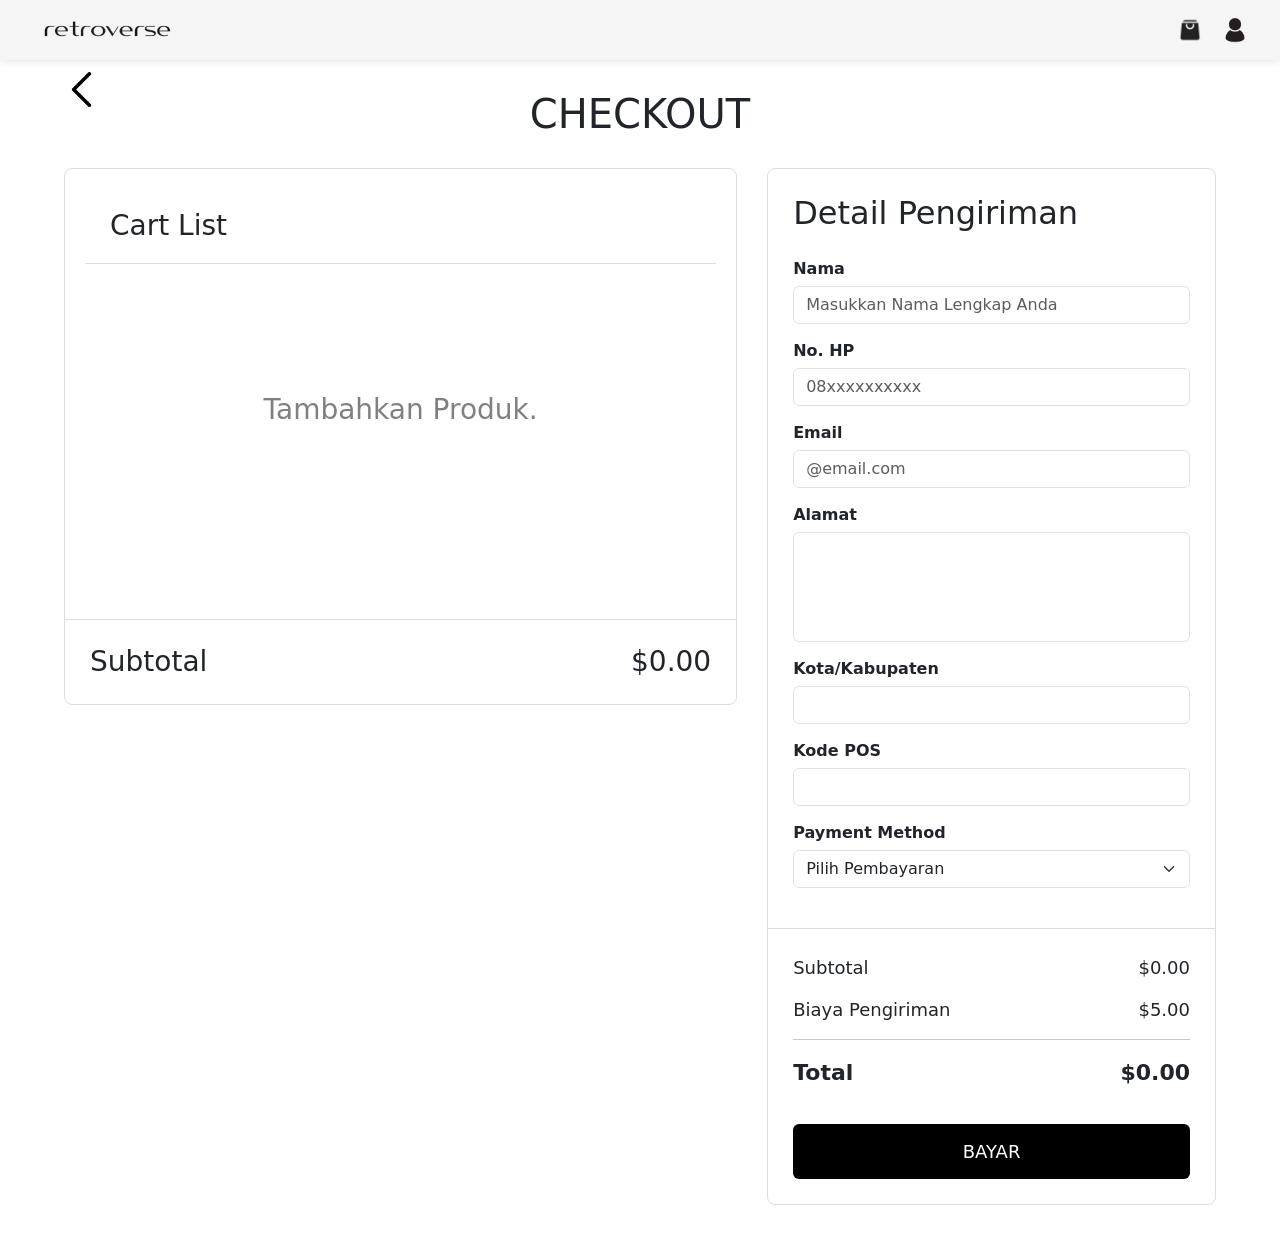
<file: checkout.html>
<!DOCTYPE html>
<html lang="en">

<head>
    <meta charset="UTF-8">
    <meta name="viewport" content="width=device-width, initial-scale=1.0">
    <title>Checkout | Retroverse</title>
    <link rel="stylesheet" href="styleHomepage.css">
    <link rel="stylesheet" href="styleCheckout.css">
    <link href="https://cdn.jsdelivr.net/npm/bootstrap@5.3.0/dist/css/bootstrap.min.css" rel="stylesheet">
</head>
<body>
    <!-- ================= NAVBAR ================= -->
    <nav class="navbar-home">
        <img src="img/logo-nav.png" alt="Logo Retroverse" class="logo-home">
        <div class="nav-icons">
            <a href="homepage.html">
                <img src="img/cart-icon.png" class="cart">
            </a>
            <a href="profile.html">
                <img src="img/profile.png" class="cart">
            </a>
        </div>
    </nav>
    <!-- ================= TITLE ================= -->
    <div class="checkout-header">
        <a href="homepage.html">
            <img src="img/back.png" alt="Back Button" class="back-button">
        </a>
        <h1 class="h1-co">CHECKOUT</h1>
    </div>
    <!-- ================= CONTAINER ================= -->
    <div class="checkout-container">
        <!-- ========================================= -->
                        <!-- KOLOM KIRI -->
        <!-- ========================================= -->
        <div class="checkout-left">
            <div class="cart-list">
                <div class="checkout-title">
                    <h2>Cart List</h2>
                </div>

                <!-- isi cart otomatis -->
                <div id="checkoutItems">
                </div>
            </div>
            <div class="cart-total">
                <div>
                    <h3>Subtotal</h3>
                </div>
                <div>
                    <h3 id="subtotalText">$0.00</h3>
                </div>
            </div>
        </div>
         <!-- ========================================= -->
                        <!-- KOLOM KANAN -->
        <!-- ========================================= -->
        <div class="checkout-right">
            <div class="checkout-form">
                <h2>Detail Pengiriman</h2>
                <div class="form-data">
                    <label class="form-label">Nama</label>
                    <input type="text" class="form-control" id="fullName" placeholder="Masukkan Nama Lengkap Anda">
                </div>
                <div class="form-data">
                    <label class="form-label">No. HP</label>
                    <input type="text" class="form-control" id="phoneNumber" placeholder="08xxxxxxxxxx">
                </div>
                <div class="form-data">
                    <label class="form-label">Email</label>
                    <input type="email" class="form-control" id="email" placeholder="@email.com">
                </div>
                <div class="form-data">
                    <label class="form-label">Alamat</label>
                    <textarea class="form-control" rows="4" id="address"></textarea>
                </div>
                <div class="row">
                    <div class="detail-addres form-data">
                        <label class="form-label">Kota/Kabupaten</label>
                        <input type="text" class="form-control" id="city">
                    </div>
                    <div class="detail-addres form-data">
                        <label class="form-label">Kode POS</label>
                        <input type="text" class="form-control" id="postalCode">
                    </div>
                </div>
                <div class="payment-section">
                    <label class="form-label">Payment Method</label>
                    <select class="form-select" id="paymentMethod">
                        <option value="">Pilih Pembayaran</option>
                        <option>Transfer Bank</option>
                        <option>E-Wallet</option>
                        <option>COD</option>
                    </select>
                </div>
            </div>
            <div class="payment-summary">
                <div class="summary-row">
                    <span>Subtotal</span>
                    <span id="summarySubtotal">$0.00</span>
                </div>
                <div class="summary-row">
                    <span>Biaya Pengiriman</span>
                    <span>$5.00</span>
                </div>
                <hr>
                <div class="summary-row total">
                    <span>Total</span>
                    <span id="summaryTotal">$5.00</span>
                </div>
                <button class="btn-pay" onclick="checkoutOrder()">
                    BAYAR
                </button>
            </div>
        </div>
    </div>
    <script src="checkout.js"></script>
</body>
</html>
</file>
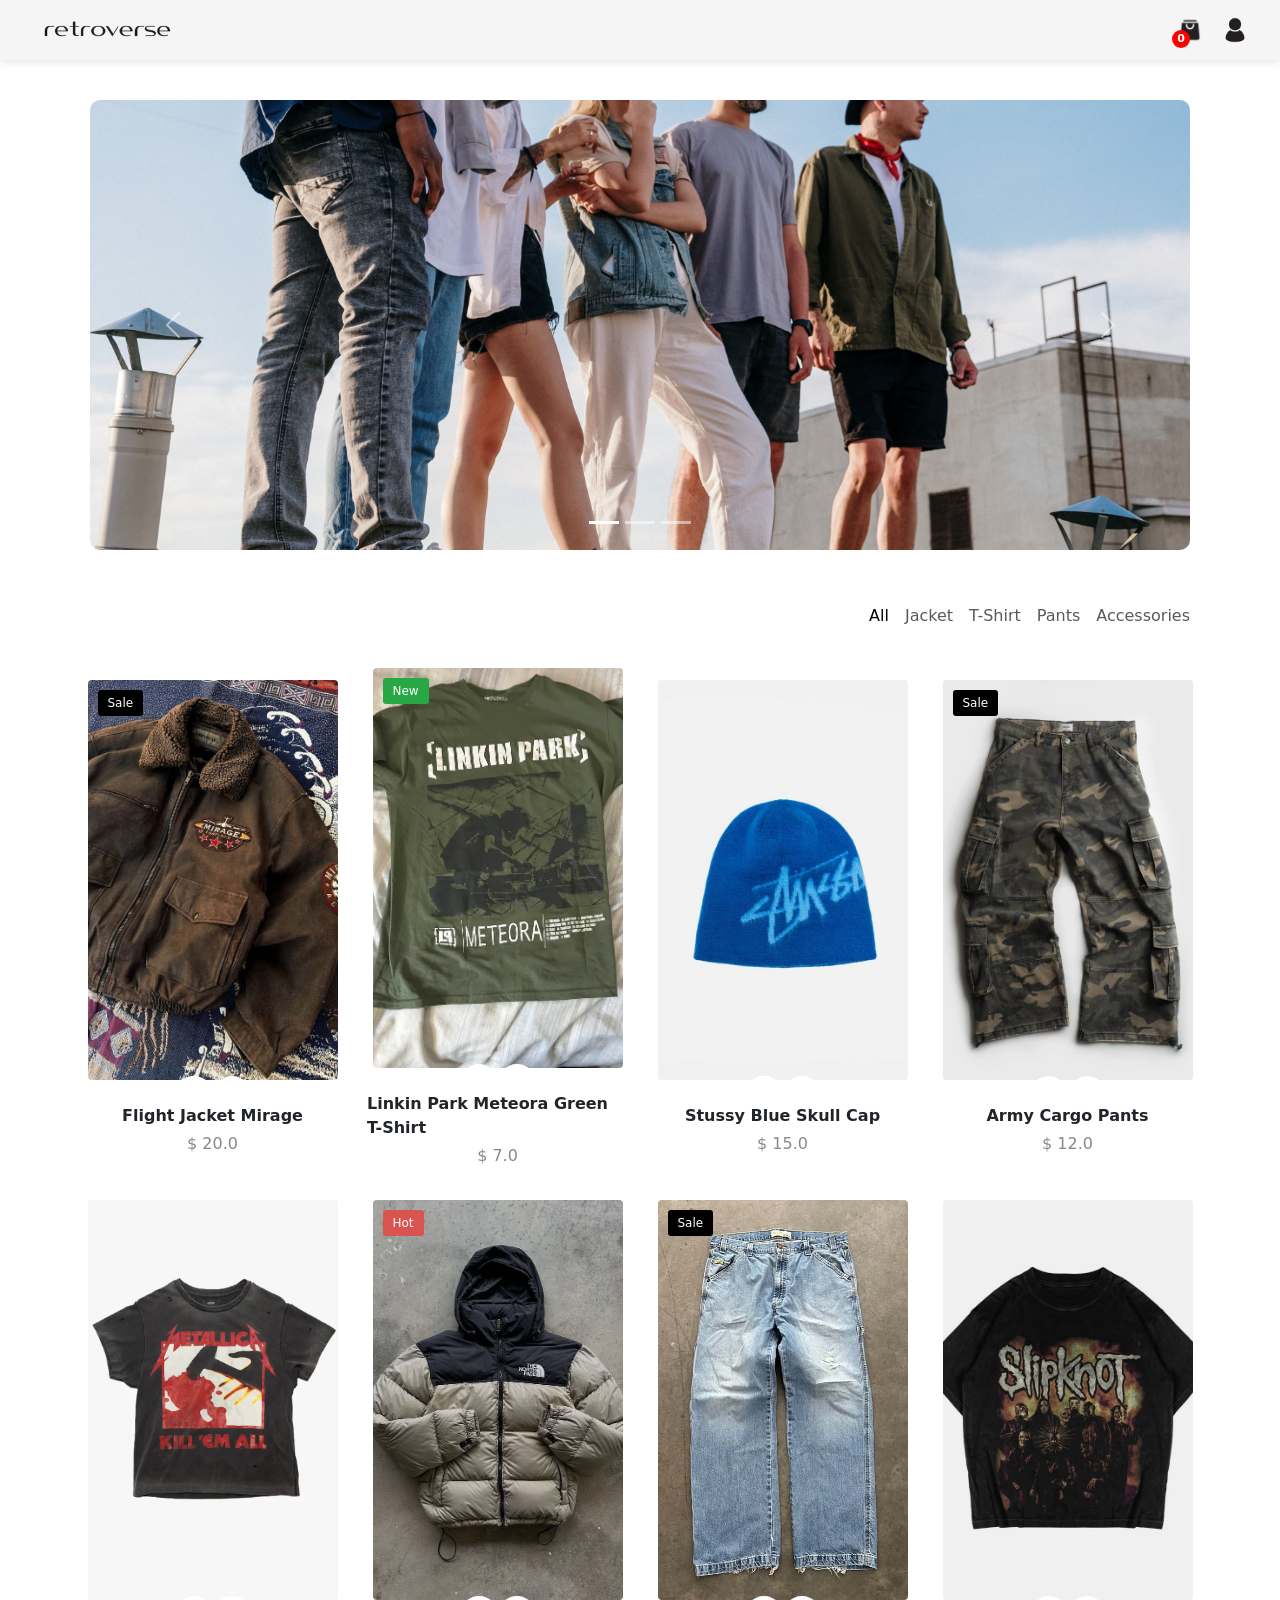
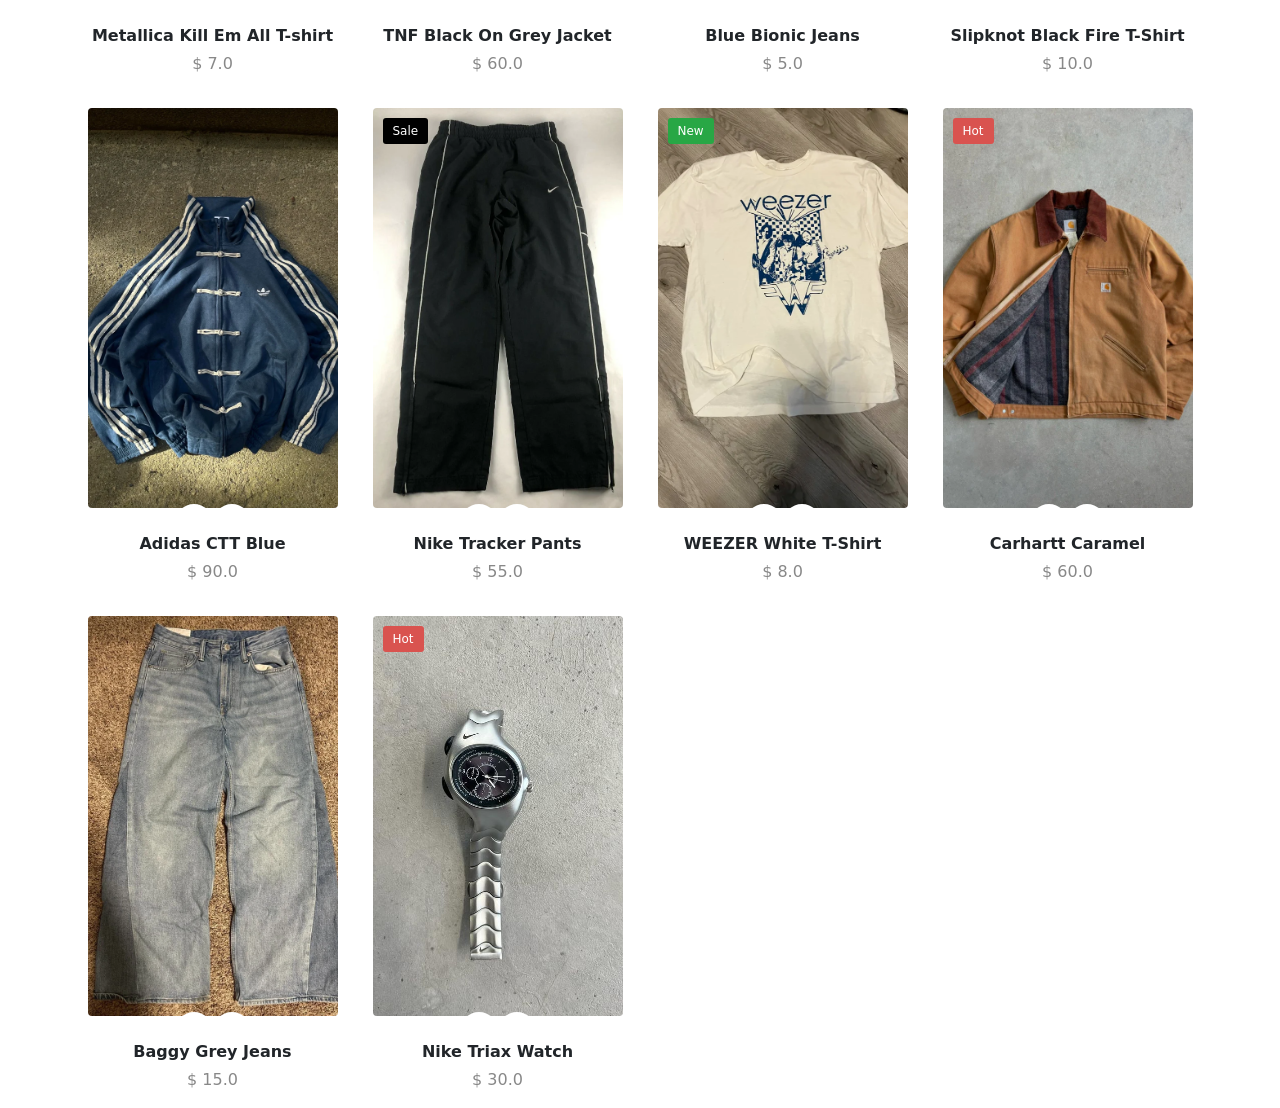
<file: homepage.html>
<!DOCTYPE html>
<html>

<head>
    <title>Home | Retroverse</title>
    <link href="https://cdn.jsdelivr.net/npm/bootstrap@5.0.2/dist/css/bootstrap.min.css" rel="stylesheet"
        integrity="sha384-EVSTQN3/azprG1Anm3QDgpJLIm9Nao0Yz1ztcQTwFspd3yD65VohhpuuCOmLASjC" crossorigin="anonymous">
    <link href="https://cdnjs.cloudflare.com/ajax/libs/font-awesome/6.5.1/css/all.min.css" rel="stylesheet">
    <link rel="stylesheet" href="styleHomepage.css">
    <link href="https://cdn.jsdelivr.net/npm/bootstrap@5.3.0/dist/css/bootstrap.min.css" rel="stylesheet">
</head>

<body>
    <!-- NAV BAR -->
    <div>
        <nav class="navbar-home">
            <img src="./img/logo-nav.png" alt="Logo Retroverse" class="logo-home">
            <div class="nav-icons">
                <a href="#" onclick="toggleCartPopup(event)" class="cart-wrapper">
                    <img src="./img/cart-icon.png" alt="cart-icon" class="cart">
                    <span class="totalCart" id="totalCart">0</span>
                </a>
                <div class="cart-popup" id="cartPopup">
                    <div class="container mt-5">
                        <div class="row">
                            <!-- Shopping Cart Items -->
                            <div class="col-lg-8">
                                <h3>Your Shopping Cart</h3>
                                <div id="cartItemsContainer"></div>
                            </div>

                            <!-- Cart Summary -->
                            <div class="col-lg-4">
                                <div class="cart-summary">
                                    <h4>Cart Summary</h4>
                                    <ul class="list-unstyled">
                                        <li class="d-flex justify-content-between">
                                            <span>Subtotal:</span>
                                            <span id="cartSubtotal">$0.00</span>
                                        </li>
                                        <li class="d-flex justify-content-between">
                                            <span>Shipping:</span>
                                            <span>$5.00</span>
                                        </li>
                                        <li class="d-flex justify-content-between">
                                            <span class="total-price">Total:</span>
                                            <span class="total-price" id="cartTotal">$5.00</span>
                                        </li>
                                    </ul>
                                    <a href="checkout.html"><button class="btn-checkout">Proceed to Checkout</button></a>
                                </div>
                            </div>
                        </div>
                    </div>
                </div>
                <a href="profile.html">
                    <img src="./img/profile.png" alt="profile-icon" class="cart">
                </a>
            </div>
        </nav>
    </div>
    <!-- Carousel -->
    <div id="carouselExampleIndicators" class="carousel slide">
        <div class="carousel-indicators">
            <button type="button" data-bs-target="#carouselExampleIndicators" data-bs-slide-to="0" class="active"
                aria-current="true" aria-label="Slide 1"></button>
            <button type="button" data-bs-target="#carouselExampleIndicators" data-bs-slide-to="1"
                aria-label="Slide 2"></button>
            <button type="button" data-bs-target="#carouselExampleIndicators" data-bs-slide-to="2"
                aria-label="Slide 3"></button>
        </div>
        <div class="carousel-inner">
            <div class="carousel-item active">
                <img src="./img/carousel1.jpg" class="d-block w-100" alt="carousel-img1">
            </div>
            <div class="carousel-item">
                <img src="./img/carousel2.jpg" class="d-block w-100" alt="carousel-img2">
            </div>
            <div class="carousel-item">
                <img src="./img/carousel3.jpg" class="d-block w-100" alt="carousel-img3">
            </div>
        </div>
        <button class="carousel-control-prev" type="button" data-bs-target="#carouselExampleIndicators"
            data-bs-slide="prev">
            <span class="carousel-control-prev-icon" aria-hidden="true"></span>
            <span class="visually-hidden">Previous</span>
        </button>
        <button class="carousel-control-next" type="button" data-bs-target="#carouselExampleIndicators"
            data-bs-slide="next">
            <span class="carousel-control-next-icon" aria-hidden="true"></span>
            <span class="visually-hidden">Next</span>
        </button>
    </div>
    <div class="container bg-white">
        <nav class="navbar navbar-expand-lg bg-white py-3">
            <div class="container-fluid px-0">
                <button class="navbar-toggler" type="button" data-bs-toggle="collapse" data-bs-target="#myNav"
                    aria-controls="myNav" aria-expanded="false" aria-label="Toggle navigation">
                    <span class="navbar-toggler-icon"></span>
                </button>
                <div class="collapse navbar-collapse" id="myNav">
                    <div class="navbar-nav ms-auto">
                        <a class="nav-link active" href="#" onclick="filterProduk('all')">All</a>
                        <a class="nav-link" onclick="filterProduk('jaket')">Jacket</a>
                        <a class="nav-link" onclick="filterProduk('kaos')">T-Shirt</a>
                        <a class="nav-link" onclick="filterProduk('celana')">Pants</a>
                        <a class="nav-link" onclick="filterProduk('Accessories')">Accessories</a>
                    </div>
                </div>
            </div>
        </nav>

        <div class="row" id="productGrid"></div>
    </div>


    <script src="https://cdn.jsdelivr.net/npm/bootstrap@5.3.0/dist/js/bootstrap.bundle.min.js"></script>
    <script src="https://cdn.jsdelivr.net/npm/bootstrap@5.0.2/dist/js/bootstrap.bundle.min.js"
        integrity="sha384-MrcW6ZMFYlzcLA8Nl+NtUVF0sA7MsXsP1UyJoMp4YLEuNSfAP+JcXn/tWtIaxVXM"
        crossorigin="anonymous"></script>
    <script src="homepage.js"></script>
</body>

</html>
</file>
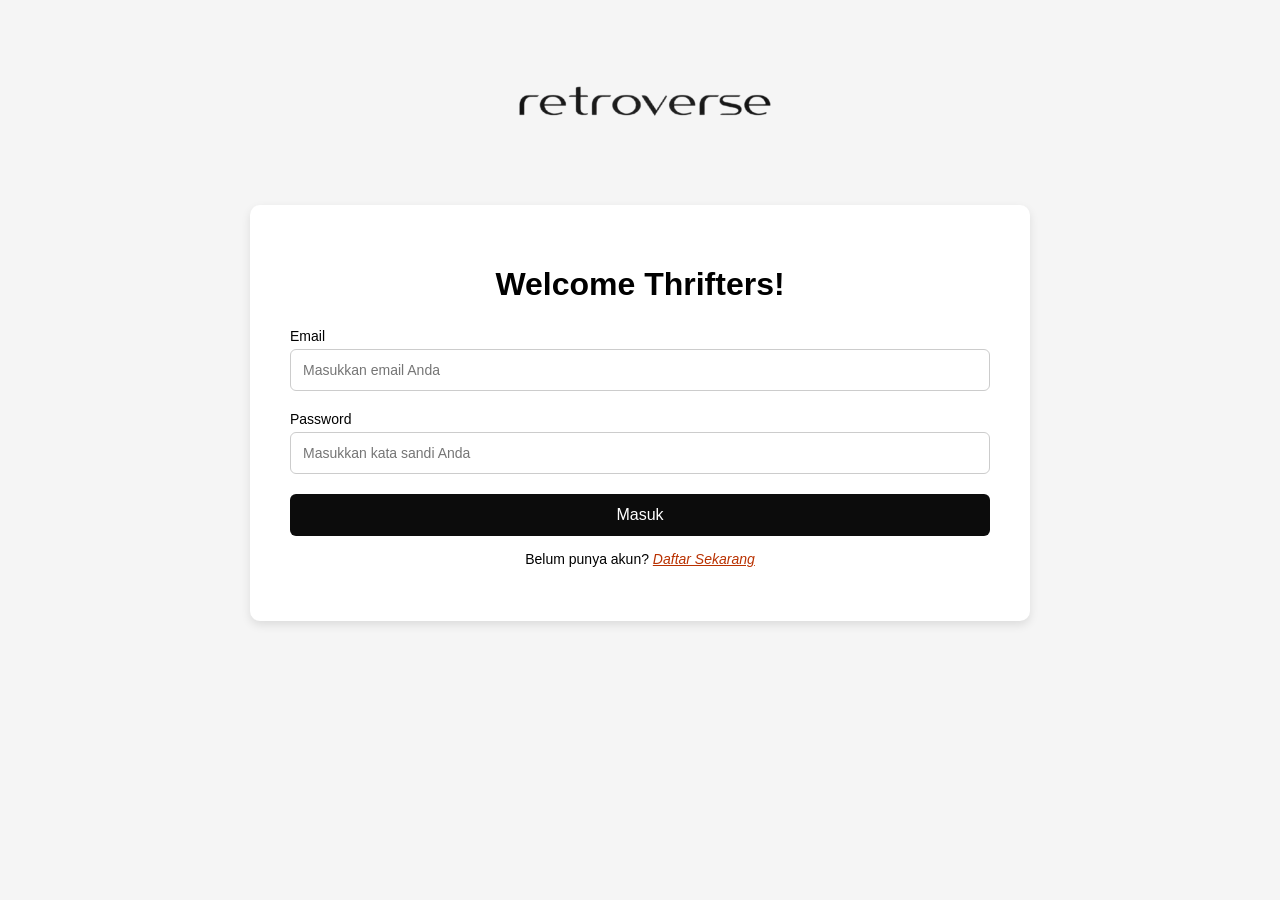
<file: login.html>
<!DOCTYPE html>
<html>
<head>
    <title>Login | Retroverse</title>
    <link rel="stylesheet" href="stylelogin.css">
</head>
<body>
    <div>
        <nav class="navbar">
        <img src="img/logo-retroverse.png" alt="Logo Retroverse" class="logo">
        </nav>
    </div>
    <div class="container">
        <h1 class="title">Welcome Thrifters!</h1>

        <form class="login-form">
            <label for="email">Email</label>
            <input type="text" id="email" placeholder="Masukkan email Anda">

            <label for="password">Password</label>
            <input type="password" id="password" placeholder="Masukkan kata sandi Anda">

            <button type="button" onclick="login()">Masuk</button>

            <p class="register">
                Belum punya akun? <a href="register.html">Daftar Sekarang</a>
            </p>
        </form>
    </div>
    <script>
        function login() {
            let email = document.getElementById("email").value;
            let password = document.getElementById("password").value;

            let users = JSON.parse(localStorage.getItem("users")) || [];

            if (!email || !password) {
            alert("Email dan password wajib diisi");
            return;
            }

            for (let i = 0; i < users.length; i++) {
                if (users[i].email === email && users[i].password === password) {
                    localStorage.setItem("currentUser", JSON.stringify(users[i]));
                   
                    window.location.href = "homepage.html";

                    return;
                }
            }

            alert("Email atau Pssword Salah");
        }
    </script>

</body>
</html>
</file>
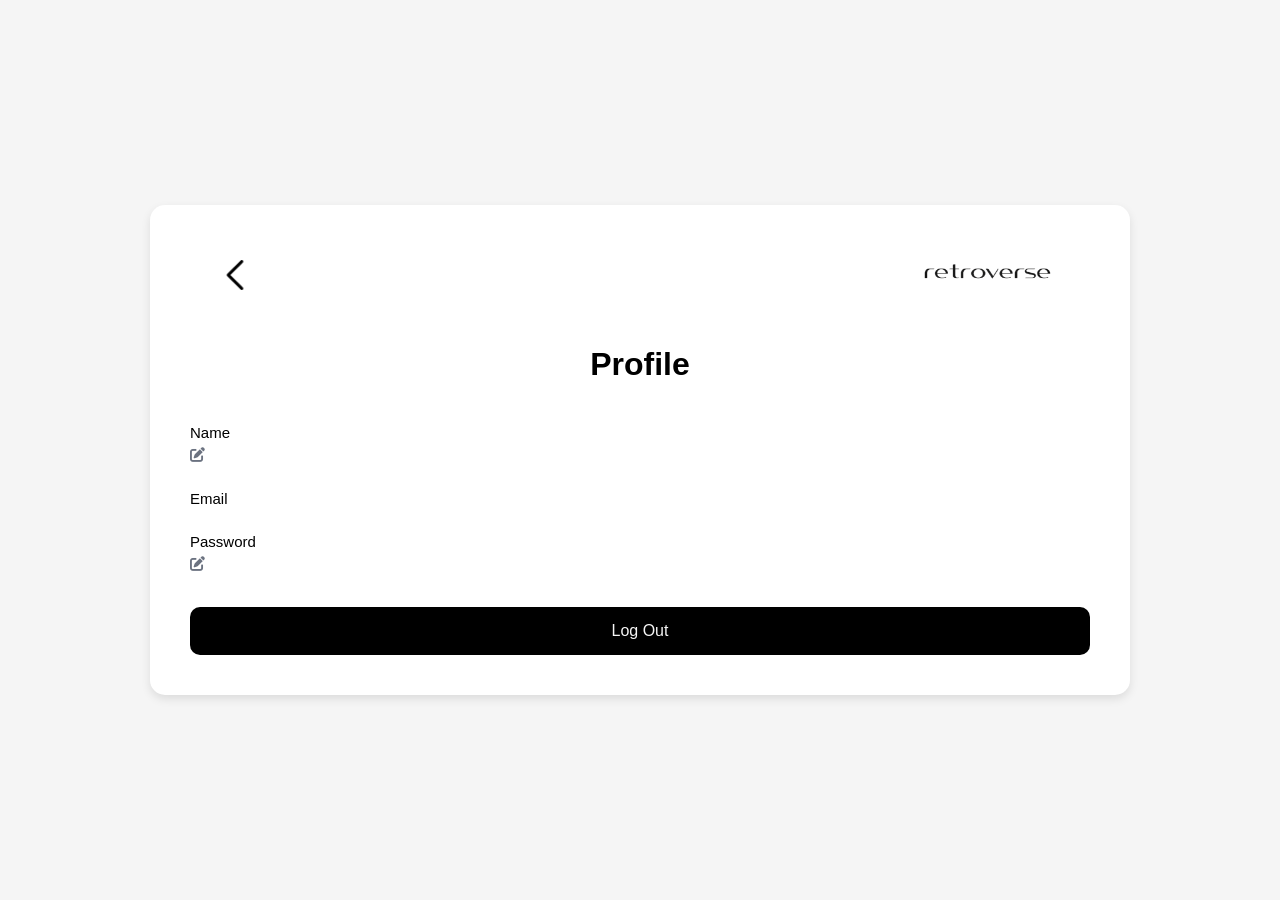
<file: profile.html>
<!DOCTYPE html>
<html lang="en">

<head>
    <meta charset="UTF-8">
    <meta name="viewport" content="width=device-width, initial-scale=1.0">
    <title>Profile</title>
    <link rel="stylesheet" href="styleProfile.css">
    <link rel="stylesheet" href="https://cdnjs.cloudflare.com/ajax/libs/font-awesome/6.5.1/css/all.min.css">
</head>

<body>
    <div class="wrapper">

        <nav class="navbar-home">
            <img src="img/back.png" alt="Logo Retroverse" class="logo-back" onclick="balik()">
            <div class="nav-icons">
                <img src="img/logo-nav.png" alt="Logo Retroverse" class="logo-home">
            </div>
        </nav>

        <h1>Profile</h1>
        <div class="list profile">
            <label for="">Name</label>
            <p id="nama"></p>
            <i class='fas fa-edit' onclick="editNama()"></i>


        </div>
        <div class="list profile">
            <label for="">email</label>
            <p id="email"></p>
        </div>
        <div class="list profile">
            <label for="">password</label>
            <p id="password"></p>
            <i class='fas fa-edit' onclick="editPassword()"></i>
        </div>

        <button onclick="keluar()" class="logut"></button>


    </div>
    <script src="profile.js"></script>
</body>
</html>
</file>
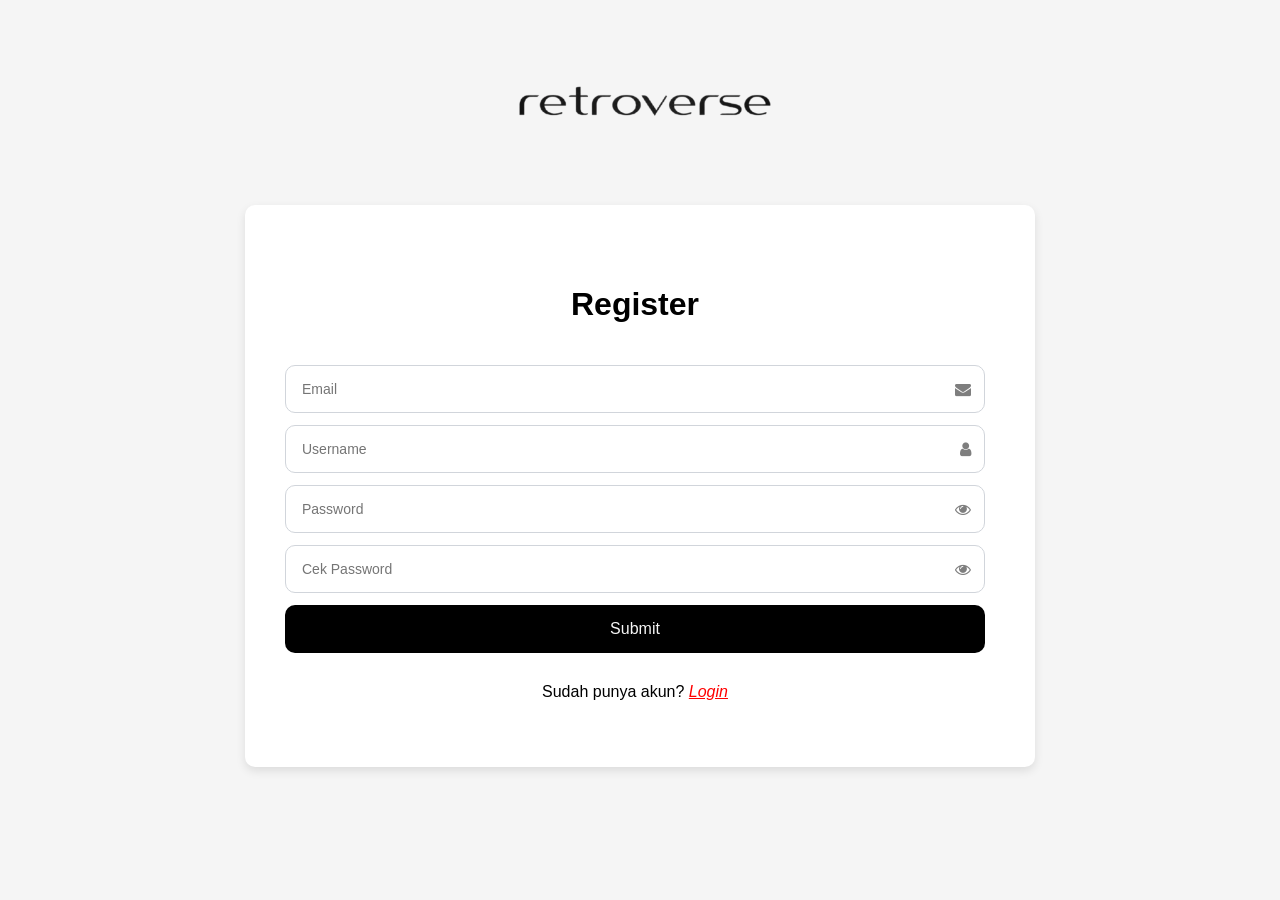
<file: register.html>
<!doctype html>
<html lang="en">

<head>
    <meta name="viewport" content="width=device-width, initial-scale=1" />
    <link rel="icon" href="data:," />
    <link rel="stylesheet" href="https://cdnjs.cloudflare.com/ajax/libs/font-awesome/4.7.0/css/font-awesome.min.css" />
    <link rel="stylesheet" href="styleRegister.css" />
    <title>Register | Retroverse</title>
</head>

<body>
    <div>
        <nav class="navbar">
            <img src="img/logo-retroverse.png" alt="Logo Retroverse" class="logo">
        </nav>
    </div>
    <div class="pembungkus">
        <h1>Register</h1>
        <form action="#">
            <div class="ranahemail">
                <div class="input">
                    <input id="inputEmail" type="text" placeholder="Email" />
                    <i class="fa fa-envelope"></i>
                </div>
            </div>

            <div class="ranaheNama">
                <div class="input">
                    <input id="inputNama" type="text" placeholder="Username" />
                    <i class="fa fa-user"></i>
                </div>
            </div>

            <div class="ranahPW">
                <div class="input">
                    <input id="inputPass" type="password" placeholder="Password" />
                    <i class="fa fa-eye" onclick="bukapw(this, 'inputPass')"></i>
                </div>
            </div>

            <div class="ranahcekpw">
                <div class="input">
                    <input id="inputCekPass" type="password" placeholder="Cek Password" />
                    <i class="fa fa-eye" onclick="bukapw(this, 'inputCekPass')"></i>
                </div>
            </div>

            <button onclick="masukanData()" type="button" id="tombolSubmit">
                Submit
            </button>
        </form>
        <div style="margin-top: 30px;">
            <p>Sudah punya akun? <a id="rootkelogin" href="login.html">Login</a></p>
        </div>
    </div>
    <script>
        function masukanData() {
            let email = document.getElementById("inputEmail").value;
            let name = document.getElementById("inputNama").value;
            let password = document.getElementById("inputPass").value;
            let cekPassword = document.getElementById("inputCekPass").value;

            if (!email || !name || !password ) {
                alert("data tidak boleh kosong")
                return
                
            }

            if (!email.includes("@") || !email.includes(".")) {
                alert("email tidak valid");
                return;
            }

            if(password.length < 8){
                alert("password mu kurang dari 8")
                return;
            }

            if (password !== cekPassword) {
                alert("password dan cek password mu tidak cocok")
                return
            }


            //buat ngambil data yg udh kesimpan di lokal str dan nyimpen sementara user sebelum di masukin ke lkl strg
            let users = JSON.parse(localStorage.getItem("users")) || [];

            
            if (!email.includes("@") || !email.includes(".")) {
                alert("email tidak valid");
                return;
            }

            for (let i = 0; i < users.length; i++) {
                const perUser = users[i];
                if (perUser.email === email) {
                    alert("Email Sudah Terdaftar")
                    return;
                }
            }

            localStorage.setItem("users", JSON.stringify(users));
            

            let user = {
                "email" : email,
                "name" : name,
                "password" : password
            }
            users.push(user)

            localStorage.setItem("users", JSON.stringify(users));
            
            window.location.href = "login.html";            
        }

        function bukapw(icon, inputId) {
            let input = document.getElementById(inputId);

            if (input.type === "password") {
                input.type = "text";
                icon.className = "fa fa-eye-slash";
            } else {
                input.type = "password";
                icon.className = "fa fa-eye";
            }
        }
    </script>
</body>

</html>
</file>
<file: styleHomepage.css>
body {
    margin: 0;
    font-family: Arial, sans-serif;
    background-color: white;
}

.nav-icons {
    position: relative;
    display: flex;
    align-items: center;
    gap: 15px; 
}

.cart-wrapper{
    position: relative;
    display: inline-block;
}

.totalCart{
    position: absolute;
    top: 15px;
    right: 15px;
    width: 18px;
    height: 18px;
    background: red;
    color: white;
    border-radius: 50%;
    display: flex;
    justify-content: center;
    align-items: center;
    font-size: 11px;
    font-weight: bold;
}

.cart{
    width: 30px;
}

.cart-popup {
    display: none; 
    position: absolute;
    top: 150%;
    right: 0;
    width: 800px;
    max-width: 90vw; 
    background-color: #ffffff;
    box-shadow: 0px 10px 30px rgba(0, 0, 0, 0.15); 
    border-radius: 10px;
    padding: 20px 0;
    z-index: 1000; 
    border: 1px solid #eaeaea;
}


.cart-popup .container.mt-5 {
    margin-top: 0 !important;
}


.cart-popup .product-img {
    width: 80px;
    height: 80px;
    object-fit: cover;
    border-radius: 8px;
}


.cart-item {
    border-bottom: 1px solid #f0f0f0;
    padding-bottom: 15px;
    margin-bottom: 15px;
}

.cart-summary {
    background-color: #f9f9f9;
    padding: 20px;
    border-radius: 8px;
}

.total-price {
    font-weight: bold;
    font-size: 1.2rem;
}

.cart-popup.open { display: block; }

.btn-checkout{
    font-size: 15px;
    border: none;
    background-color: black;
    border-radius: 8px;
    padding: 8px;
    color: white;
}

.navbar-home {
    position: fixed; 
    top: 0;
    left: 0;
    width: 100%;
    z-index: 1000;
    display: flex;
    justify-content: space-between;
    align-items: center;
    padding: 15px 30px;
    background-color: #f5f5f5;
    box-shadow: 0 2px 8px rgba(0, 0, 0, 0.1);
}

.h1-co{
   text-align: center;
   padding-top: 50px;

}

#myNav .nav-link {
  cursor: pointer;
}



.logo-home {
    width: 150px;
}

#carouselExampleIndicators {
    max-width: 1100px;
    margin: 30px auto;
    margin-top: 100px;
}

.carousel-item img {
    height: 450px;
    object-fit: cover;
    border-radius: 10px;
}


body {
    background: #faf9f7;
    font-family: 'Segoe UI', sans-serif;
}

.product {

    position: relative;
    overflow: hidden;
    border-radius: 4px;
}

.product img {
    width: 250px;
    height: 400px;
    object-fit: cover;
    display: block;
}


.icons {
    position: absolute;
    bottom: -50px;
    left: 0;
    right: 0;
    transition: bottom .3s;
}


.product:hover .icons {
    bottom: 15px;
}

.icon {
    background: #fff;
    width: 38px;
    height: 38px;
    border-radius: 50%;
    display: flex;
    align-items: center;
    justify-content: center;
    cursor: pointer;
}

.tag {
    position: absolute;
    top: 10px;
    left: 10px;
    padding: 4px 10px;
    font-size: 12px;
    color: #fff;
    border-radius: 3px;
    text-transform: capitalize;
}

.bg-red {
    background: #d9534f;
}

.bg-black {
    background: #222;
}

.bg-green {
    background: #28a745;
}

.title {
    font-weight: 600;
}

.price {
    color: #888;
}
</file>
<file: styleCheckout.css>
body{
    background-color: #f5f5f5;
    font-family: Arial, Helvetica, sans-serif;
}

.checkout-header{
    width: 90%;
    margin: 40px auto 30px auto;
    display: flex;
    align-items: center;
}

.back-button{
    width: 35px;
    cursor: pointer;
}

.h1-co{
    flex: 1;
    text-align: center;
    margin: 0;
    margin-right: 35px;
}

.back-button:hover{
    transform: scale(1.1);
}

.checkout-container{
    width: 90%;
    margin: auto;
    margin-bottom: 50px;
    display: flex;
    justify-content: space-between;
    align-items: flex-start;
    gap: 30px;
}

/* ================= LEFT ================= */

.checkout-left{
    width: 60%;
    background: white;
    border: 1px solid #ddd;
    border-radius: 8px;
}

.checkout-title{
    border-bottom: 1px solid #ddd;
    padding: 20px 25px;
}

.checkout-title h2{
    margin: 0;
    font-size: 28px;
}

.cart-list{
    padding: 20px;
    min-height: 450px;
}

/* ================= ITEM ================= */

.checkout-item{
    display: flex;
    align-items: center;
    justify-content: space-between;
    padding: 20px 0;
    border-bottom: 1px solid #eee;
}

.checkout-item:last-child{
    border-bottom: none;
}

.checkout-image{
    width: 120px;
}

.checkout-image img{
    width: 100%;
    height: 120px;
    object-fit: cover;
    border-radius: 8px;
}

.checkout-detail{
    flex: 1;
    margin-left: 20px;
}

.checkout-detail h3{
    margin: 0;
    font-size: 20px;
}

.checkout-detail p{
    margin-top: 8px;
    color: gray;
}

.checkout-price{
    width: 120px;
    text-align: right;
}

.checkout-price h3{
    margin: 0;
    font-size: 22px;
}

/* ================= TOTAL ================= */

.cart-total{
    border-top: 1px solid #ddd;
    padding: 25px;
    display: flex;
    justify-content: space-between;
    align-items: center;
}

.cart-total h3{
    margin: 0;
}

/* ================= RIGHT ================= */

.checkout-right{
    width: 40%;
    background: white;
    border: 1px solid #ddd;
    border-radius: 8px;
}

.checkout-form{
    padding: 25px;
}

.checkout-form h2{
    margin-bottom: 25px;
}

.checkout-form label{
    font-weight: bold;
    margin-bottom: 5px;
}

.checkout-form input,
.checkout-form textarea,
.checkout-form select{
    width: 100%;
    margin-bottom: 15px;
    border-radius: 6px;
}

.checkout-form textarea{
    resize: none;
}

/* ================= PAYMENT ================= */

.payment-summary{
    border-top: 1px solid #ddd;
    padding: 25px;
}

.summary-row{
    display: flex;
    justify-content: space-between;
    margin-bottom: 15px;
    font-size: 18px;
}

.total{
    font-weight: bold;
    font-size: 22px;
}

/* ================= BUTTON ================= */

.btn-pay{
    width: 100%;
    margin-top: 20px;
    padding: 14px;
    background: black;
    color: white;
    border: none;
    border-radius: 6px;
    font-size: 18px;
    transition: .3s;
}

.btn-pay:hover{
    background: #333;
}

/* ================= EMPTY CART ================= */

.empty-cart{
    display: flex;
    justify-content: center;
    align-items: center;
    height: 300px;
    color: gray;
    font-size: 24px;
}

/* ================= RESPONSIVE ================= */

@media(max-width:992px){

    .checkout-container{
        flex-direction: column;
    }

    .checkout-left{
        width:100%;
    }

    .checkout-right{
        width:100%;
    }

}

@media(max-width:768px){

    .checkout-item{
        flex-direction: column;
        text-align:center;
    }

    .checkout-image{
        width:180px;
        margin-bottom:20px;
    }

    .checkout-detail{
        margin-left:0;
    }

    .checkout-price{
        width:100%;
        text-align:center;
        margin-top:15px;
    }

}
</file>
<file: stylelogin.css>
body {
    margin: 0;
    font-family: Arial, sans-serif;
    background-color: #f5f5f5;
}

.navbar {
    display: flex;
    justify-content: center;
    align-items: center;
    height: 200px;
}

.logo {
    width: 300px;
    height: auto;
}

.container {
    background-color: white;
    padding: 40px;
    width: 700px;
    border-radius: 10px;
    box-shadow: 0 4px 10px rgba(0,0,0,0.1);
    margin: 5px auto;
}

.title {
    margin-bottom: 25px;
    text-align: center;
}

.login-form {
    display: flex;
    flex-direction: column;
}

.login-form label {
    margin-bottom: 5px;
    font-size: 14px;
}

.login-form input {
    padding: 12px;
    margin-bottom: 20px;
    border: 1px solid #ccc;
    border-radius: 6px;
    font-size: 14px;
}

.login-form button {
    padding: 12px;
    background-color: #0c0c0c;
    color: white;
    border: none;
    border-radius: 6px;
    font-size: 16px;
    cursor: pointer;
}

.login-form button:hover {
    background-color: #c7c7c7;
    color :rgb(20, 20, 20);
}

.register {
    margin-top: 15px;
    font-size: 14px;
    text-align: center;
}

.register a {
    color: #b93100;
    text-decoration: none;
    font-style: italic;
    text-decoration: underline;
}
</file>
<file: styleProfile.css>
body {
    display: flex;
    justify-content: center;
    align-items: center;
    min-height: 100vh;
    margin: 0;
    margin: 0;
    font-family: Arial, sans-serif;
    background-color: #f5f5f5;

}

.navbar-home {
    position: sticky;
    top: 0;
    z-index: 1000;
    display: flex;
    justify-content: space-between;
    align-items: center;
    padding: 15px 30px;
    /* background-color: #f5f5f5; */
    opacity: 100%;
    /* box-shadow: 0 2px 8px rgba(0, 0, 0, 0.1); */

}

.logo-back{
    width: 30px;
    cursor: pointer;

}
.logo-back :hover{
    transform: scale(1.1);
}
.logo-home {
    width: 150px;
}



h1 {
    text-align: center;
    padding: 20px;

}

.wrapper {
    position: absolute;
    background-color: white;
    border-radius: 15px;
    width: 900px;
    padding: 40px;
    text-align: left;
    box-shadow: 0 4px 10px rgba(0, 0, 0, 0.1);
}

.list.profile {
    display: flex;
    flex-wrap: wrap;

    margin-bottom: 20px;
}

.list.profile label {
    flex: 1 0 100%;
    font-size: 15px;
    color: #000000;
    margin-bottom: 6px;
    text-transform: capitalize;
}

.list.profile p {
    flex: 1;
    margin: 0;
    padding-bottom: 8px;
    border-bottom: 1px solid #d1d5db;
    font-size: 14px;
    color: hsl(210, 3%, 23%);
}

.list.profile i {
    flex-shrink: 0;
    padding-bottom: 8px;
    color: #6b7280;
    font-size: 15px;
    cursor: pointer;
}

#password {
    letter-spacing: 2px;
}

.logut {
    height: 48px;
    width: 100%;
    border-radius: 10px;
    color: #f5f5f5;
    background: black;
    font-size: 16px;
    border: none;
    margin-top: 8px;
    cursor: pointer;
}

.logut:hover {
    color: rgb(20, 20, 20);
    background: #c7c7c7;
}

.logut:empty::after {
    content: "Log Out";
}
</file>
<file: styleRegister.css>
body {
    margin: 0;
    font-family: Arial, sans-serif;
    background-color: #f5f5f5;
}


h1{
    padding: 20px;
}

.navbar {
    display: flex;
    justify-content: center;
    align-items: center;
    height: 200px;
}

.logo {
    width: 300px;
    height: auto;
}

.pembungkus{
    background-color: white;
    border-radius: 10px;
    width: 700px;
    padding: 40px 50px 50px 40px;
    text-align: center;
    box-shadow: 0 4px 10px rgba(0, 0, 0, 0.1);
    margin: 5px auto;
}

#tombolSubmit{

    height: 48px;
    width: 100%;
    border-radius: 10px;
    color: #f5f5f5;
    background: black;
    font-size: 16px;
    border: none;
}

#tombolSubmit:hover{

    height: 48px;
    width: 100%;
    border-radius: 10px;
    color: rgb(20, 20, 20);
    background: #c7c7c7;
    font-size: 16px;
}

#rootkelogin{
    font-style: italic;
    color: red;
}

.input {
    position: relative;
    width: 100%;
    margin-bottom: 12px;
}

form input {
    height: 48px;
    width: 100%;
    border-radius: 10px;
    border: 1px solid #d1d5db;
    padding: 0 40px 0 16px;
    box-sizing: border-box;
    outline: none;
    font-size: 14px;
    color: hsl(210, 3%, 23%);
    background-color: #fff;
}

.input i {
    position: absolute;
    right: 14px;
    top: 50%;
    transform: translateY(-50%);
    opacity: 50%;
}
</file>
